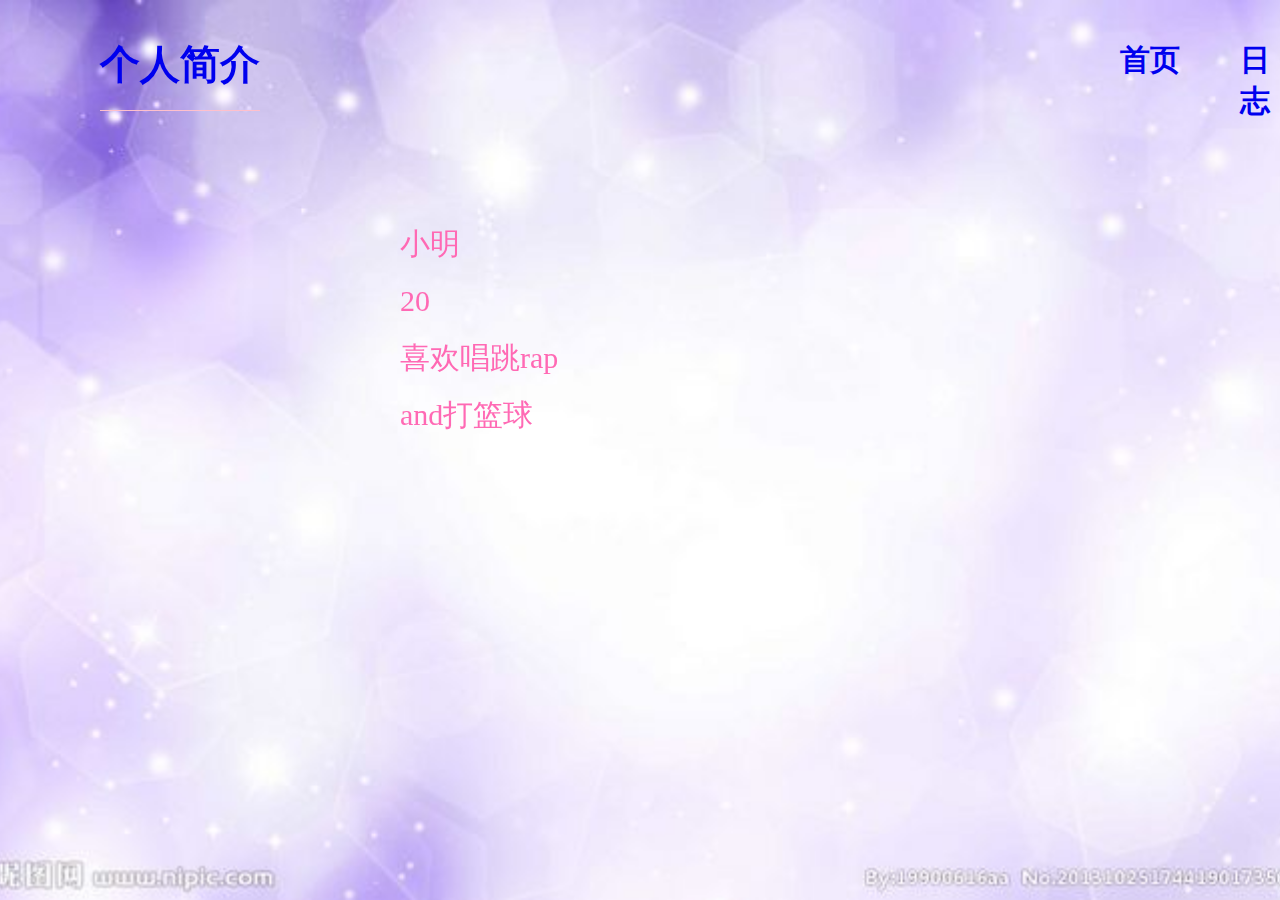
<file: 博客/web/personal profile.html>
<!DOCTYPE html>
<html lang="en">
<head>
    <meta charset="UTF-8">
    <title>我的博客-个人简介</title>
    <style>
        body{
            background-image: url("../photo/background3.jpg");
            background-size: cover ;
            background-attachment: fixed;
            background-repeat:no-repeat;
            background-position: center;
        }
        a{
            text-decoration: none;
        }
        #首页{
            position: absolute;
            left: 1120px;
            top: 20px;
            font-family: 幼圆;
            font-size: 15px;
        }
        #日志{
            position: absolute;
            left: 1240px;
            top: 20px;
            font-family:幼圆;
            font-size: 15px;
        }
        #个人简介{
            position:fixed;
            left: 100px;
            top: 20px;
            font-family: 幼圆;
            font-size: 20px;
            border-bottom: solid 1px pink;
            line-height: 0.9;
        }
        #照片{
            position: fixed;
            left: 1360px;
            top: 20px;
            font-family: 幼圆;
            font-size: 15px;
        }
        #简介内容{
            position: fixed;
            left: 400px;
            top: 200px;
            font-size:30px;
            font-family: 微软雅黑;
            color:hotpink;
        }
    </style>
</head>
<body>
<div>
    <div id="首页">
        <a href="index.html"><h1>首页</h1></a>
    </div>
</div>
<div id="日志">
    <a href="record.html"><h1>日志</h1></a>
    </div>
    <div id="个人简介">
        <a href="personal%20profile.html"><h1>个人简介</h1></a>
        <div id="简介内容">
            <p>小明</p>
            <p>20</p>
            <p>喜欢唱跳rap</p>
            <p>and打篮球</p>
    </div>
    <div id="照片">
        <a href="photo.html"><h1>照片</h1></a>
    </div>
</div>
</body>
</html>
</file>
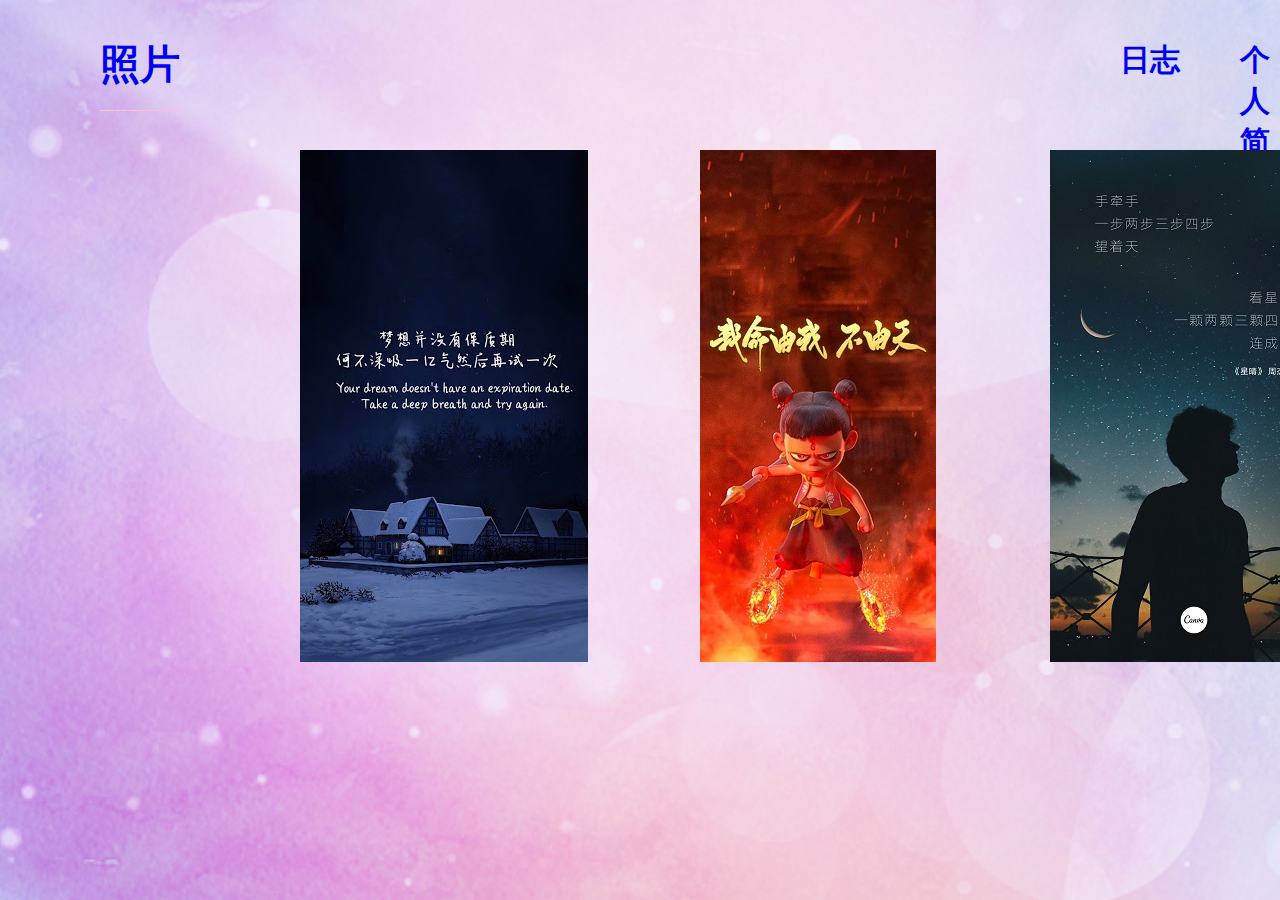
<file: 博客/web/photo.html>
<!DOCTYPE html>
<html lang="en">
<head>
    <meta charset="UTF-8">
    <title>我的博客-照片</title>
    <style>
        body{
            background-image: url("../photo/background1.jpg");
            background-size: cover ;
            background-attachment: fixed;
            background-repeat:no-repeat;
            background-position: center;
        }
        a{
            text-decoration: none;
        }
        #首页{
            position: absolute;
            left:1420px;
            top: 20px;
            font-family: 幼圆;
            font-size: 15px;

        }
        #日志{
            position: absolute;
            left: 1120px;
            top: 20px;
            font-family:幼圆;
            font-size: 15px;
        }
        #个人简介{
            position: absolute;
            left: 1240px;
            top: 20px;
            font-family: 幼圆;
            font-size: 15px;
        }
        #照片{
            position: absolute;
            left: 100px;
            top: 20px;
            font-family: 幼圆;
            font-size: 20px;
            border-bottom: solid 1px pink;
            line-height: 0.9;
        }
        #照片内容1{
            position: absolute;
            left: 300px;
            top: 150px;
        }
        #照片内容2{
            position:absolute;
            left: 700px;
            top: 150px;
        }
        #照片内容3{
            position:absolute;
            left: 1050px;
            top: 150px;
        }
    </style>
</head>
<body>
<div>
    <div id="首页">
        <a href="index.html"><h1>首页</h1></a>
    </div>
    <div id="日志">
        <a href="record.html"><h1>日志</h1></a>
    </div>
    <div id="个人简介">
        <a href="personal%20profile.html"><h1>个人简介</h1></a>
    </div>
    <div id="照片">
        <a href="photo.html"><h1>照片</h1></a>
    </div>
    <div id="照片内容1">
        <img src="../photo/photo1.jpg" alt="">
    </div>
    <div id="照片内容2">
        <img src="../photo/photo2.jpg" alt="">
    </div>
    <div id="照片内容3">
        <img src="../photo/photo3.jpg" alt="">
    </div>
</div>
</body>
</html>
</file>
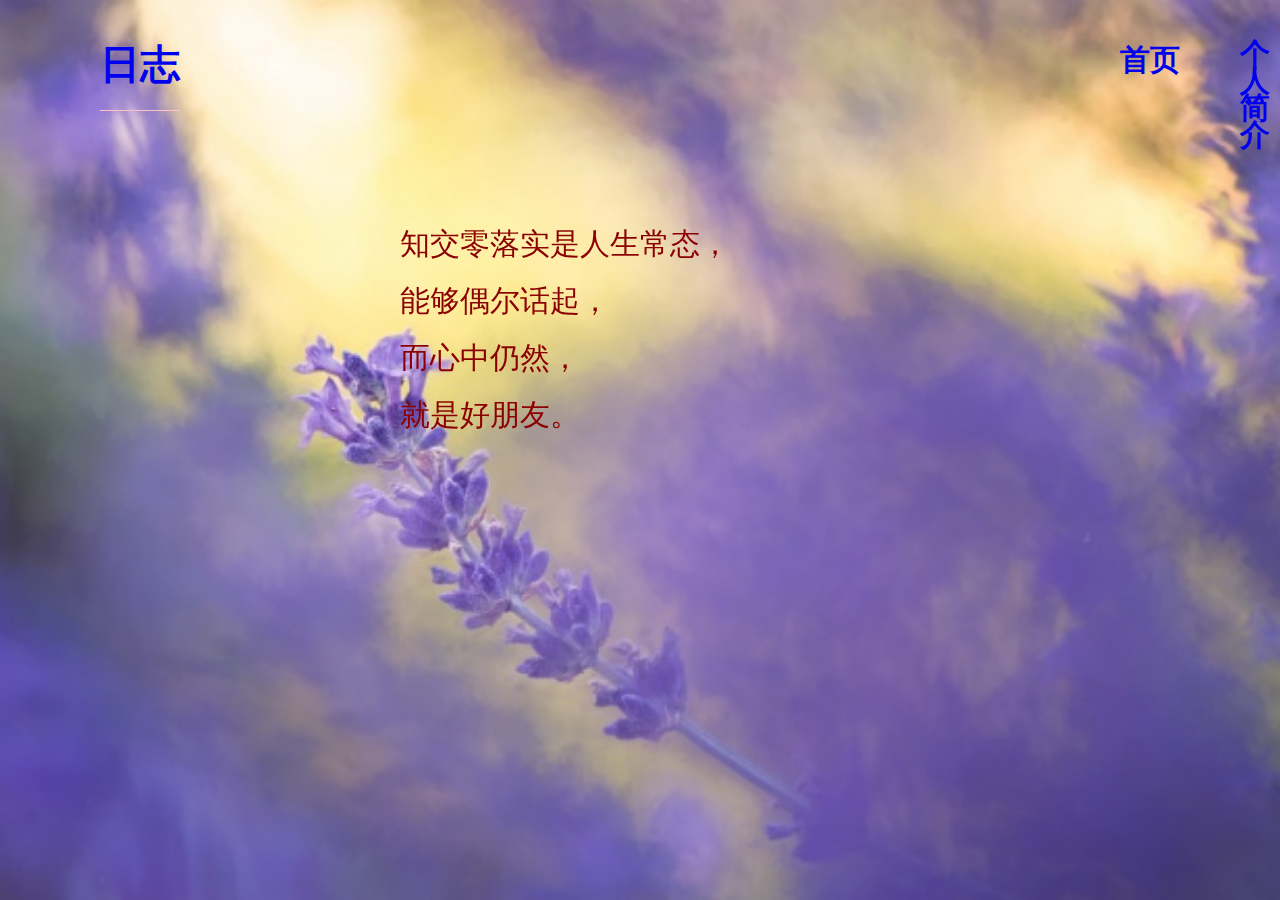
<file: 博客/web/record.html>
<!DOCTYPE html>
<html lang="en">
<head>
    <meta charset="UTF-8">
    <title>我的博客-日志</title>
    <style>
        body{
            background-image: url("../photo/background2.jpg");
            background-size: cover ;
            background-attachment: fixed;
            background-repeat:no-repeat;
            background-position: center;
        }
        a{
            text-decoration: none;
        }
        #首页{
            position: absolute;
            left: 1120px;
            top: 20px;
            font-family: 幼圆;
            font-size: 15px;
        }
        #日志{
            position: absolute;
            left: 100px;
            top: 20px;
            font-family:幼圆;
            font-size: 20px;
            border-bottom: solid 1px pink;
            line-height: 0.9;
        }
        #个人简介{
            position:fixed;
            left: 1240px;
            top: 20px;
            font-family: 幼圆;
            font-size: 15px;
        }
        #照片{
            position: fixed;
            left: 1420px;
            top: 20px;
            font-family: 幼圆;
            font-size: 15px;
        }
        #日志内容{
            position: fixed;
            left: 400px;
            top: 200px;
            font-size:30px;
            font-family: 微软雅黑;
            color:darkred;
        }
    </style>
</head>
<body>
<div>
    <div id="首页">
        <a href="index.html"><h1>首页</h1></a>
    </div>
    </div>
    <div id="日志">
        <a href="record.html"><h1>日志</h1></a>
        <div id="日志内容">
            <p>知交零落实是人生常态，</p>
            <p>能够偶尔话起，</p>
            <p>而心中仍然，</p>
            <p>就是好朋友。</p>
    </div>
    <div id="个人简介">
        <a href="personal%20profile.html"><h1>个人简介</h1></a>
    </div>
    <div id="照片">
        <a href="photo.html"><h1>照片</h1></a>
    </div>
</div>
</body>
</html>
</file>
